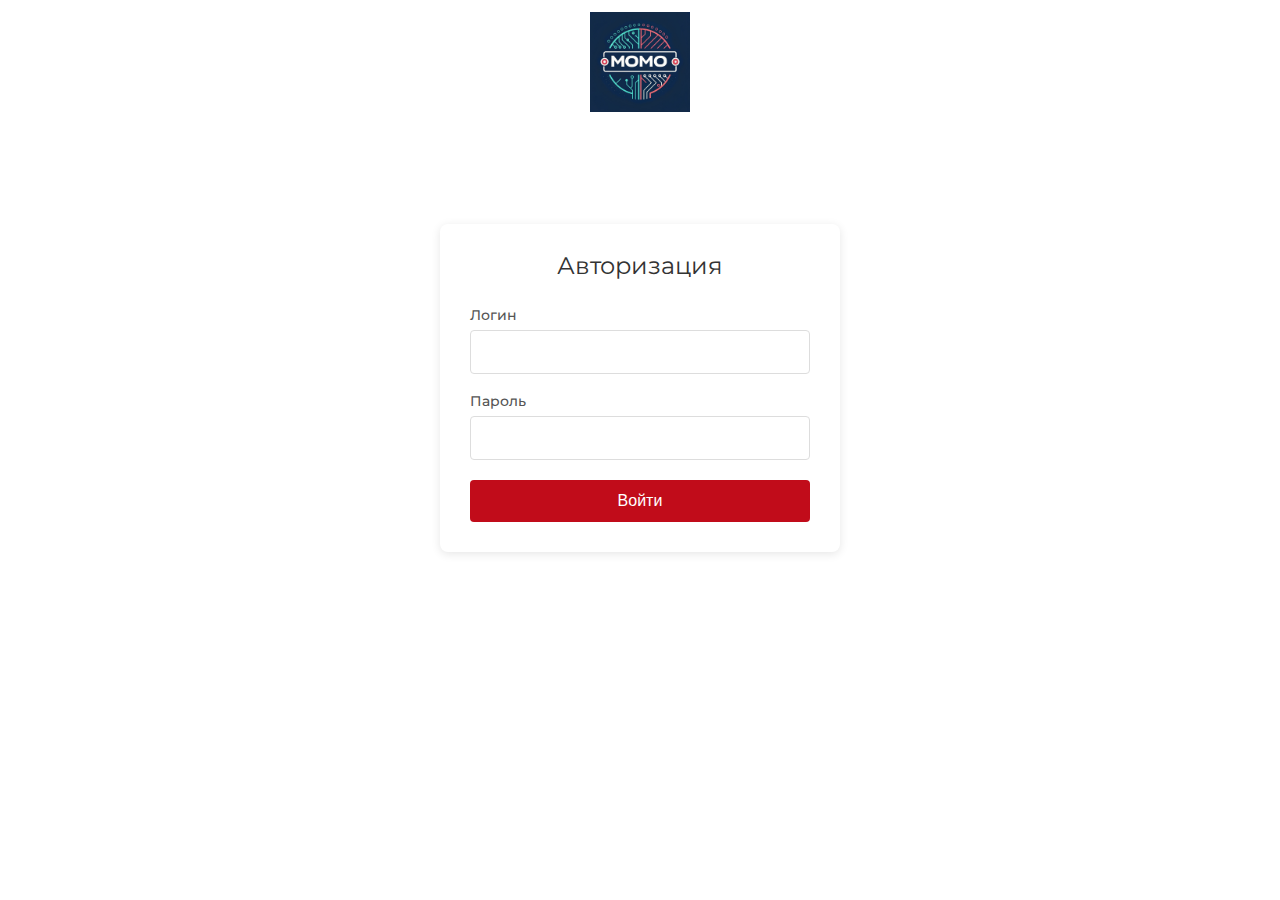
<file: home.html>
<!DOCTYPE html>
<html lang="en">
  <head>
    <meta charset="UTF-8" />
    <meta name="viewport" content="width=device-width, initial-scale=1.0" />
    <title>Home</title>
    <link rel="stylesheet" href="styles/null.css" />
    <link rel="stylesheet" href="styles/style.css" />
    <style>
      .home-container {
        max-width: 1200px;
        margin: 50px auto;
        padding: 20px;
      }

      .welcome-section {
        text-align: center;
        margin-bottom: 40px;
      }

      .welcome-title {
        font-size: 32px;
        color: #333;
        margin-bottom: 20px;
      }

      .welcome-text {
        font-size: 18px;
        color: #666;
        line-height: 1.6;
        max-width: 800px;
        margin: 0 auto;
      }

      .features-section {
        display: grid;
        grid-template-columns: repeat(auto-fit, minmax(300px, 1fr));
        gap: 30px;
        margin-top: 50px;
      }

      .feature-card {
        background: white;
        padding: 30px;
        border-radius: 8px;
        box-shadow: 0 2px 10px rgba(0, 0, 0, 0.1);
        transition: transform 0.3s ease;
        text-decoration: none;
        display: block;
        cursor: pointer;
      }

      .feature-card:hover {
        transform: translateY(-5px);
      }

      .feature-card.coming-soon {
        position: relative;
        cursor: not-allowed;
      }

      .feature-card.coming-soon::after {
        content: 'Скоро';
        position: absolute;
        top: 10px;
        right: 10px;
        background: #c10c1a;
        color: white;
        padding: 4px 8px;
        border-radius: 4px;
        font-size: 12px;
      }

      .feature-title {
        color: #c10c1a;
        font-size: 20px;
        margin-bottom: 15px;
      }

      .feature-description {
        color: #666;
        line-height: 1.6;
      }

      .cta-button {
        display: inline-block;
        background: #c10c1a;
        color: white;
        padding: 12px 30px;
        border-radius: 4px;
        text-decoration: none;
        font-weight: 500;
        margin-top: 30px;
        transition: background 0.3s;
      }

      .cta-button:hover {
        background: #a00a16;
      }

      .user-info {
        text-align: center;
        margin-top: 20px;
        color: #666;
      }

      .logout-button {
        background: #c10c1a;
        color: white;
        border: none;
        padding: 8px 20px;
        border-radius: 4px;
        cursor: pointer;
        font-weight: 500;
        margin-top: 10px;
        transition: background 0.3s;
      }

      .logout-button:hover {
        background: #a00a16;
      }

      .header {
        display: flex;
        justify-content: space-between;
        align-items: center;
        padding: 20px;
      }

      .admin-link {
        background: #c10c1a;
        color: white;
        padding: 8px 20px;
        border-radius: 4px;
        text-decoration: none;
        font-weight: 500;
        transition: background 0.3s;
      }

      .admin-link:hover {
        background: #a00a16;
      }
    </style>
  </head>
  <body>
    <div class="wrapper">
      <header class="header">
        <div class="logo">
          <img src="icons/logo.png" alt="logo" />
        </div>
        <div id="adminLinkContainer" style="display: none;">
          <a href="admin.html" class="admin-link">Панель администратора</a>
        </div>
      </header>
      <main class="main">
        <div class="home-container">
          <div class="welcome-section">
            <h1 class="welcome-title">Интерактивный конструктор v 0.6</h1>
            <p class="welcome-text">
              
            </p>
            <div class="user-info">
              <p id="userEmail"></p>
              <button class="logout-button" onclick="logout()">Выйти</button>
            </div>
          </div>

          <div class="features-section">
            <a href="index.html" class="feature-card">
              <h3 class="feature-title">Конструктор Gift</h3>
              <p class="feature-description">
                Позволяет создавать интерактивные Gift-прелендинги
              </p>
            </a>
            <a href="fortuna/fortuna.html" class="feature-card">
              <h3 class="feature-title">Фортуна</h3>
              <p class="feature-description">
                Позволяет создавать интерактивные Фортуна-прелендинги
              </p>
            </a>
            <div class="feature-card coming-soon">
              <h3 class="feature-title">Конструктор Quiz</h3>
              <p class="feature-description">
               В разработке
              </p>
            </div>
            <div class="feature-card coming-soon">
              <h3 class="feature-title">Конструктор One step</h3>
              <p class="feature-description">
                В разработке
              </p>
            </div>
          </div>
        </div>
      </main>
    </div>

    <script>
      // Check if user is authenticated
      const token = localStorage.getItem('authToken');
      const userEmail = localStorage.getItem('userEmail');
      
      if (!token) {
        window.location.href = 'login.html';
      }

      // Display user email
      document.getElementById('userEmail').textContent = `Вы вошли как: ${userEmail}`;

      // Logout function
      function logout() {
        localStorage.removeItem('authToken');
        localStorage.removeItem('userEmail');
        window.location.href = 'login.html';
      }

      // Check if user is admin
      async function checkAdminAccess() {
        try {
          const response = await fetch('https://6db08c648d28728d.mokky.dev/auth_me', {
            headers: {
              'Authorization': `Bearer ${token}`
            }
          });

          if (!response.ok) {
            throw new Error('Failed to fetch user data');
          }

          const userData = await response.json();

          if (userData && userData.id === 1) {
            document.getElementById('adminLinkContainer').style.display = 'block';
          }
        } catch (error) {
          console.error('Error checking admin access:', error);
        }
      }

      // Check admin access when page loads
      checkAdminAccess();
    </script>
  </body>
</html>
</file>
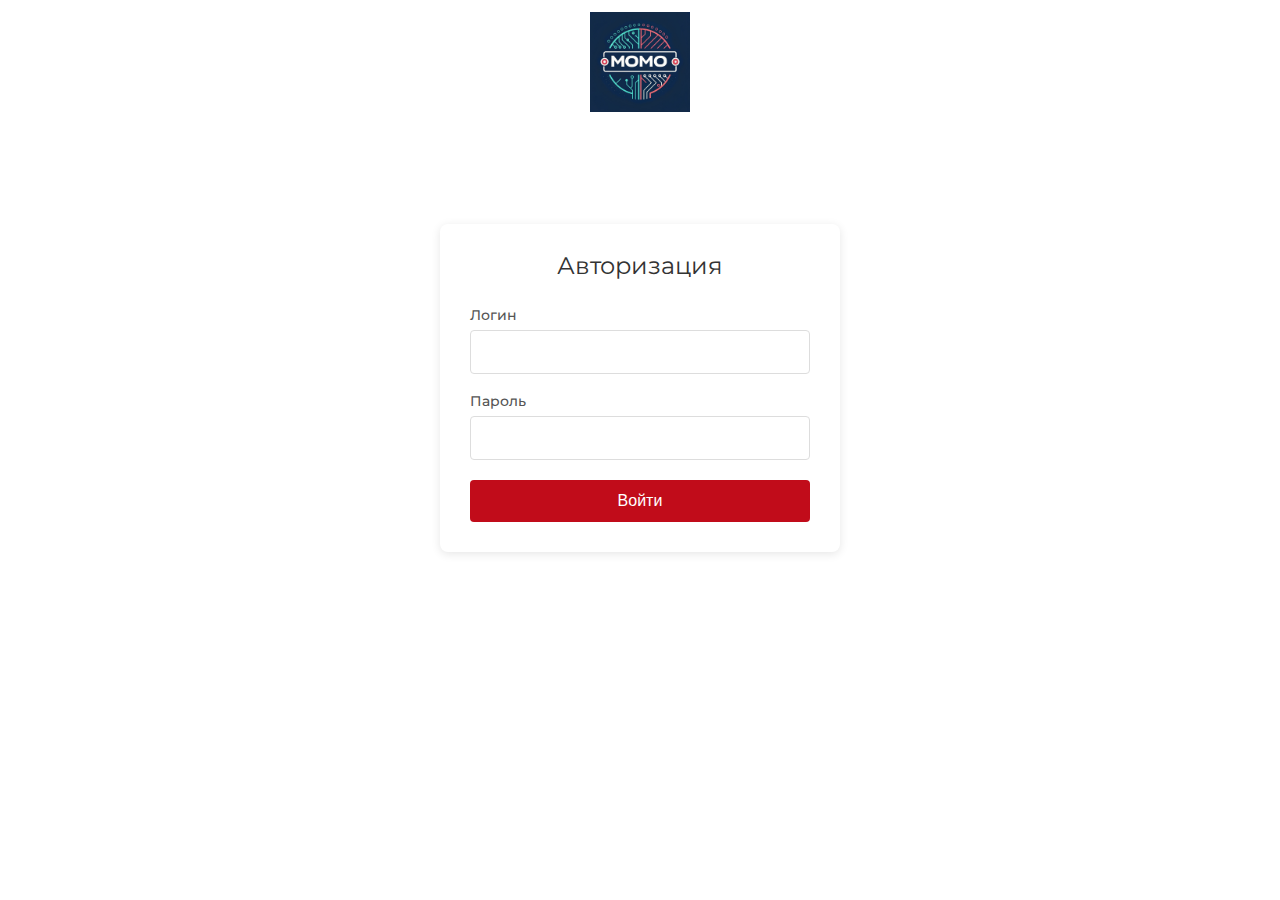
<file: login.html>
<!DOCTYPE html>
<html lang="en">
  <head>
    <meta charset="UTF-8" />
    <meta name="viewport" content="width=device-width, initial-scale=1.0" />
    <title>Login</title>
    <link rel="stylesheet" href="styles/null.css" />
    <link rel="stylesheet" href="styles/style.css" />
    <style>
      .login-container {
        max-width: 400px;
        margin: 100px auto;
        padding: 30px;
        background: white;
        border-radius: 8px;
        box-shadow: 0 2px 10px rgba(0, 0, 0, 0.1);
      }

      .login-title {
        text-align: center;
        margin-bottom: 30px;
        color: #333;
        font-size: 24px;
      }

      .login-form {
        display: flex;
        flex-direction: column;
        gap: 20px;
      }

      .form-group {
        display: flex;
        flex-direction: column;
        gap: 8px;
      }

      .form-group label {
        font-weight: 500;
        color: #555;
      }

      .form-group input {
        padding: 12px;
        border: 1px solid #ddd;
        border-radius: 4px;
        font-size: 16px;
        transition: border-color 0.3s;
      }

      .form-group input:focus {
        border-color: #c10c1a;
        outline: none;
      }

      .login-button {
        background: #c10c1a;
        color: white;
        border: none;
        padding: 12px;
        border-radius: 4px;
        font-size: 16px;
        font-weight: 500;
        cursor: pointer;
        transition: background 0.3s;
      }

      .login-button:hover {
        background: #a00a16;
      }

      .error-message {
        color: #c10c1a;
        font-size: 14px;
        margin-top: 5px;
        display: none;
      }
    </style>
  </head>
  <body>
    <div class="wrapper">
      <header class="header">
        <div class="login-logo">
          <img width="100px" src="icons/logo.png" alt="logo" />
        </div>
      </header>
      <main class="main">
        <div class="login-container">
          <h1 class="login-title">Авторизация</h1>
          <form class="login-form" id="loginForm">
            <div class="form-group">
              <label for="username">Логин</label>
              <input type="text" id="username" name="username" required />
              <div class="error-message" id="usernameError"></div>
            </div>
            <div class="form-group">
              <label for="password">Пароль</label>
              <input type="password" id="password" name="password" required />
              <div class="error-message" id="passwordError"></div>
            </div>
            <button type="submit" class="login-button">Войти</button>
          </form>
        </div>
      </main>
    </div>

    <script>
      document.getElementById('loginForm').addEventListener('submit', async function(e) {
        e.preventDefault();
        
        const username = document.getElementById('username').value;
        const password = document.getElementById('password').value;
        const usernameError = document.getElementById('usernameError');
        const passwordError = document.getElementById('passwordError');
        
        // Reset error messages
        usernameError.style.display = 'none';
        passwordError.style.display = 'none';
        
        // Simple validation
        let isValid = true;
        
        if (!username) {
          usernameError.textContent = 'Введите ваш логин';
          usernameError.style.display = 'block';
          isValid = false;
        }
        
        if (!password) {
          passwordError.textContent = 'Введите ваш пароль';
          passwordError.style.display = 'block';
          isValid = false;
        }
        
        if (isValid) {
          try {
            const response = await fetch("https://6db08c648d28728d.mokky.dev/auth", {
              method: "POST",
              headers: {
                "Accept": "application/json",
                "Content-Type": "application/json"
              },
              body: JSON.stringify({
                email: username,
                password: password
              })
            });

            const data = await response.json();

            if (response.ok) {
              // Save token and email to localStorage
              localStorage.setItem('authToken', data.token);
              localStorage.setItem('userEmail', username);
              // Redirect to home page
              window.location.href = 'home.html';
            } else {
              // Handle error response
              usernameError.textContent = 'Неверный логин или пароль';
              usernameError.style.display = 'block';
            }
          } catch (error) {
            console.error('Login error:', error);
            usernameError.textContent = 'Ошибка при входе. Попробуйте позже';
            usernameError.style.display = 'block';
          }
        }
      });
    </script>
  </body>
</html>
</file>
<file: styles/null.css>
* {
  padding: 0px;
  margin: 0px;
  border: 0px;
}
*,
*:before,
*:after {
  -moz-box-sizing: border-box;
  -webkit-box-sizing: border-box;
  box-sizing: border-box;
}
:focus,
:active {
  outline: none;
}
a:focus,
a:active {
  outline: none;
}
aside,
nav,
footer,
header,
section {
  display: block;
}
html,
body {
  height: 100%;
}
body {
  line-height: 1;
  font-size: 14px;

  -ms-text-size-adjust: 100%;
  -moz-text-size-adjust: 100%;
  -webkit-text-size-adjust: 100%;
}

input::-ms-clear {
  display: none;
}
button {
  cursor: pointer;
}
button::-moz-focus-inner {
  padding: 0;
  border: 0;
}
a,
a:visited {
  text-decoration: none;
}
ul li {
  list-style: none;
}
img {
  vertical-align: top;
}
h1,
h2,
h3,
h4,
h5,
h6 {
  font-weight: inherit;
  font-size: inherit;
}
</file>
<file: styles/style.css>
@import url('https://fonts.googleapis.com/css2?family=Montserrat:ital,wght@0,100..900;1,100..900&display=swap');

.wrapper {
  overflow: hidden;
  display: flex;
  flex-direction: column;
  min-height: 100%;
}

body {
  background: #ffffff;
  font-family: 'Montserrat';
}
.main {
  flex: 1 1 auto;
}

.header {
  padding: 12px;
  text-align: center;
}

.logo img {
  width: 52px;
}

.banner {
  background: #c10c1a;
  padding: 15px;
  margin-bottom: 10px;
  text-align: center;
  color: #fff;
}
.banner__title {
  font-weight: 800;
  font-size: 20px;
  line-height: 115%;
  margin-bottom: 10px;
  text-transform: uppercase;
  text-align: center;
  color: #fff;
  text-transform: uppercase;
  text-align: center;
  color: #fff;
  font-family: 'Montserrat';
}
.banner__subtitle {
  font-weight: 700;
  font-size: 20px;
  line-height: 108%;
  letter-spacing: 0em;
  margin-bottom: 10px;
  text-align: center;
  color: #fff;
  font-family: 'Montserrat';
}
.banner__text {
  font-family: 'Montserrat';
  font-weight: 500;
  font-size: 16px;
  line-height: 131%;
  text-align: center;
  letter-spacing: -0.01em;
  text-align: center;
  color: #fff;
  max-width: 691px;
  margin: 0 auto;
}
.banner__text b {
  font-weight: 700;
}

.game {
}
.game__container {
  max-width: 485px;
  width: 100%;
  margin: 0 auto;
}
.game__title {
  font-weight: 500;
  font-size: 16px;
  text-align: center;
  color: #0f0f0f;
  margin-bottom: 7px;
}
.game__title b {
  font-weight: 800;
}
.gape__time {
  font-weight: 700;
  font-size: 32px;
  text-align: center;
  color: #000;
  text-align: center;
  color: #000;
  margin-bottom: 10px;
}
.game__items {
  display: grid;
  grid-template-columns: repeat(2, 1fr);
  /* row-gap: 44px; */
  /* column-gap: 20px; */
  transform: translate(35px, 0);
}
.game__item {
  flex: 0 1 50%;
  cursor: pointer;
  transition: all 0.3s;
}

.game__item:hover {
  opacity: 0.8;
}

.game__item img {
  width: 144px;
}

.game__item:hover {
  opacity: 0.9;
}

.game__item img {
  /* width: 100%; */
}

.footer {
  padding: 10px 10px 0px 10px;
  text-align: center;
  display: flex;
  justify-content: center;
  flex-direction: column;
  align-items: center;
}
.footer__links {
  display: flex;
  gap: 25px;
  margin-bottom: 10px;
}
.footer__link {
  font-weight: 400;
  font-size: 7px;
  line-height: 200%;
  text-decoration: underline;
  text-decoration-skip-ink: none;
  text-align: center;
  color: #858484;
}
.footer__copy {
  font-weight: 400;
  font-size: 6px;
  line-height: 200%;
  text-align: justify;
  color: #858484;
}

@media (max-width: 767px) {
  .game__items {
    padding: 0px 15px;
    transform: translate(0px, 0);
  }
  .banner__title {
    font-size: 14px;
  }

  .banner__text {
    font-size: 14px;
  }

  .game__title {
    font-size: 18px;
  }

  .gape__time {
    font-size: 32px;
    margin-bottom: 20px;
  }
}

/* Стили для панели редактирования */
.editor-panel {
  position: fixed;
  top: 0;
  right: 0;
  width: 300px;
  background: #f0f0f0;
  padding: 20px;
  box-shadow: -2px 0 5px rgba(0, 0, 0, 0.1);
  z-index: 1000;
  overflow-y: auto;
  max-height: 100vh;
}

.editor-panel h3 {
  margin-bottom: 15px;
  font-size: 18px;
  font-weight: bold;
}

.editor-panel div {
  margin-bottom: 10px;
}

.editor-panel label {
  display: block;
  margin-bottom: 5px;
  font-weight: bold;
}

.editor-panel input[type="text"],
.editor-panel textarea {
  width: 100%;
  padding: 8px;
  border: 1px solid #ccc;
  border-radius: 4px;
}

.editor-panel textarea {
  height: 100px;
  resize: vertical;
}

.editor-panel button {
  background: #c10c1a;
  color: white;
  border: none;
  padding: 10px 15px;
  border-radius: 4px;
  cursor: pointer;
  font-weight: bold;
}

.editor-panel button:hover {
  background: #a00a16;
}
</file>
